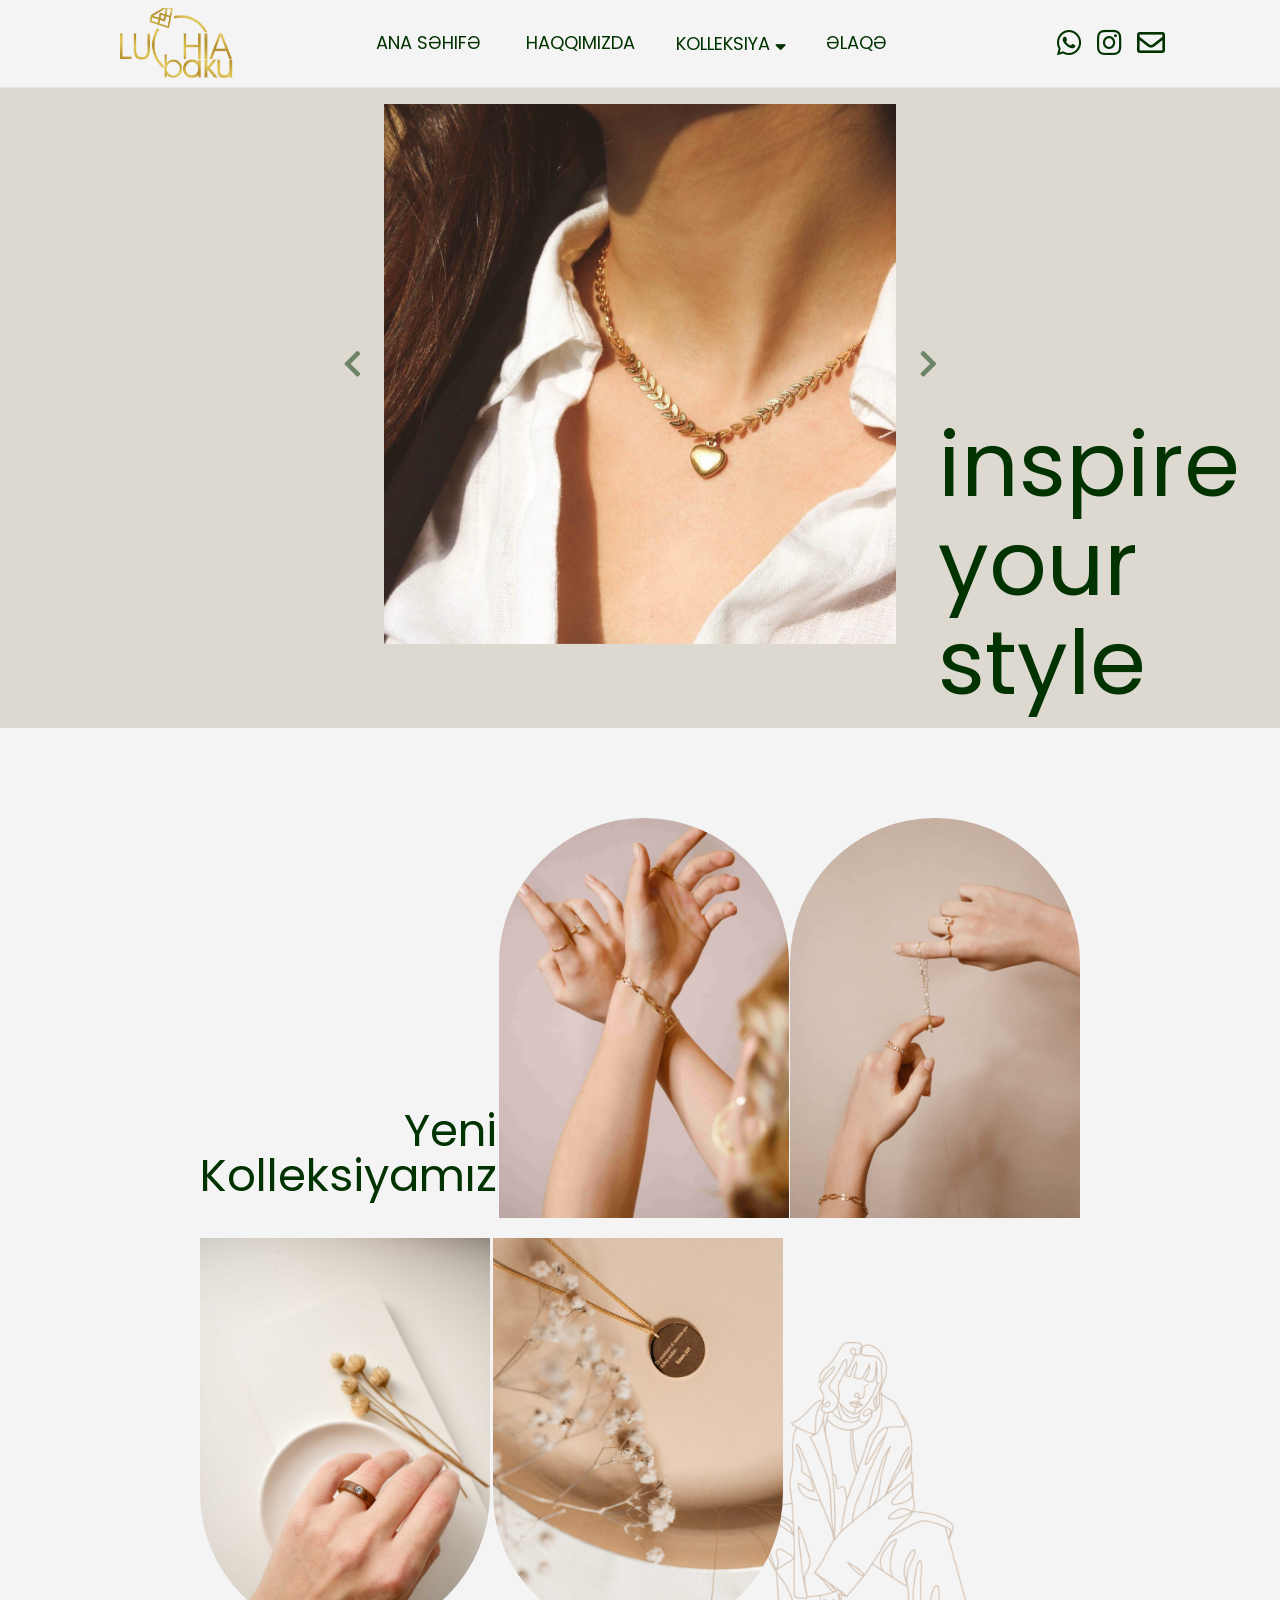
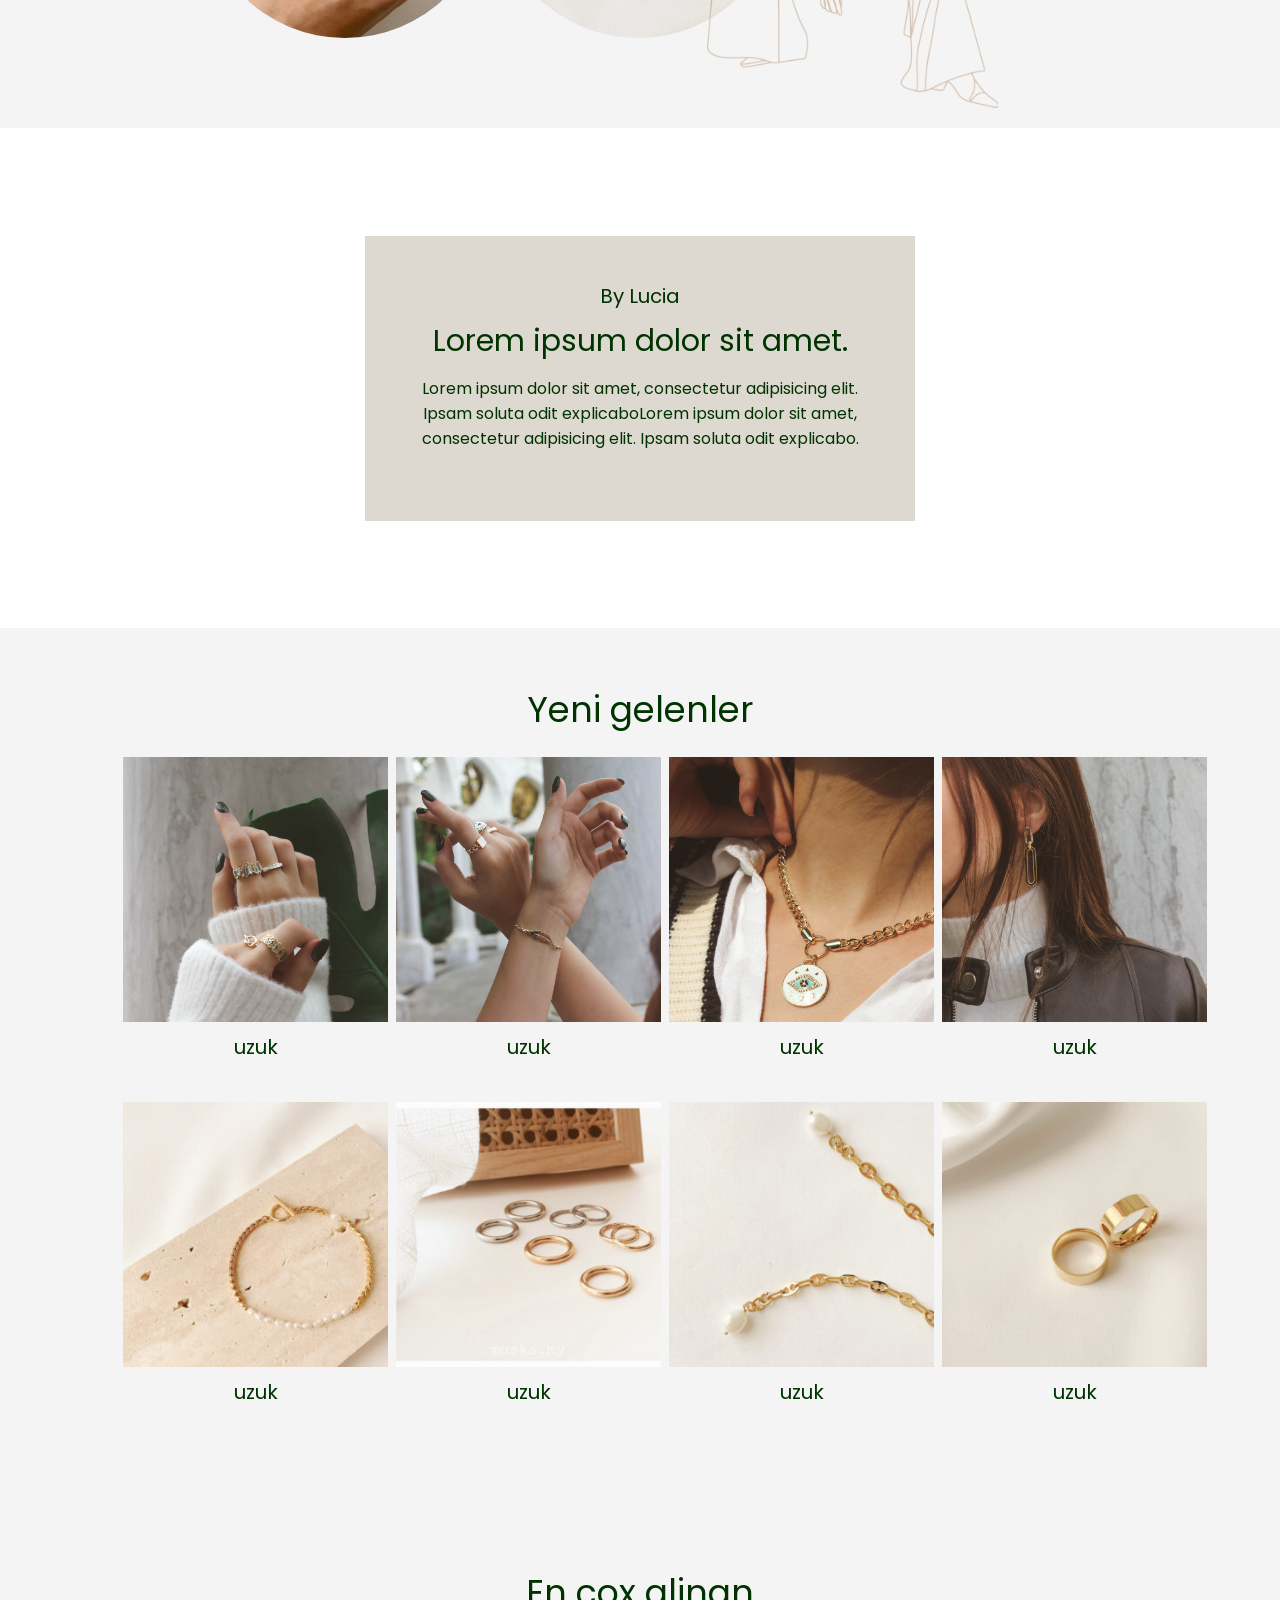
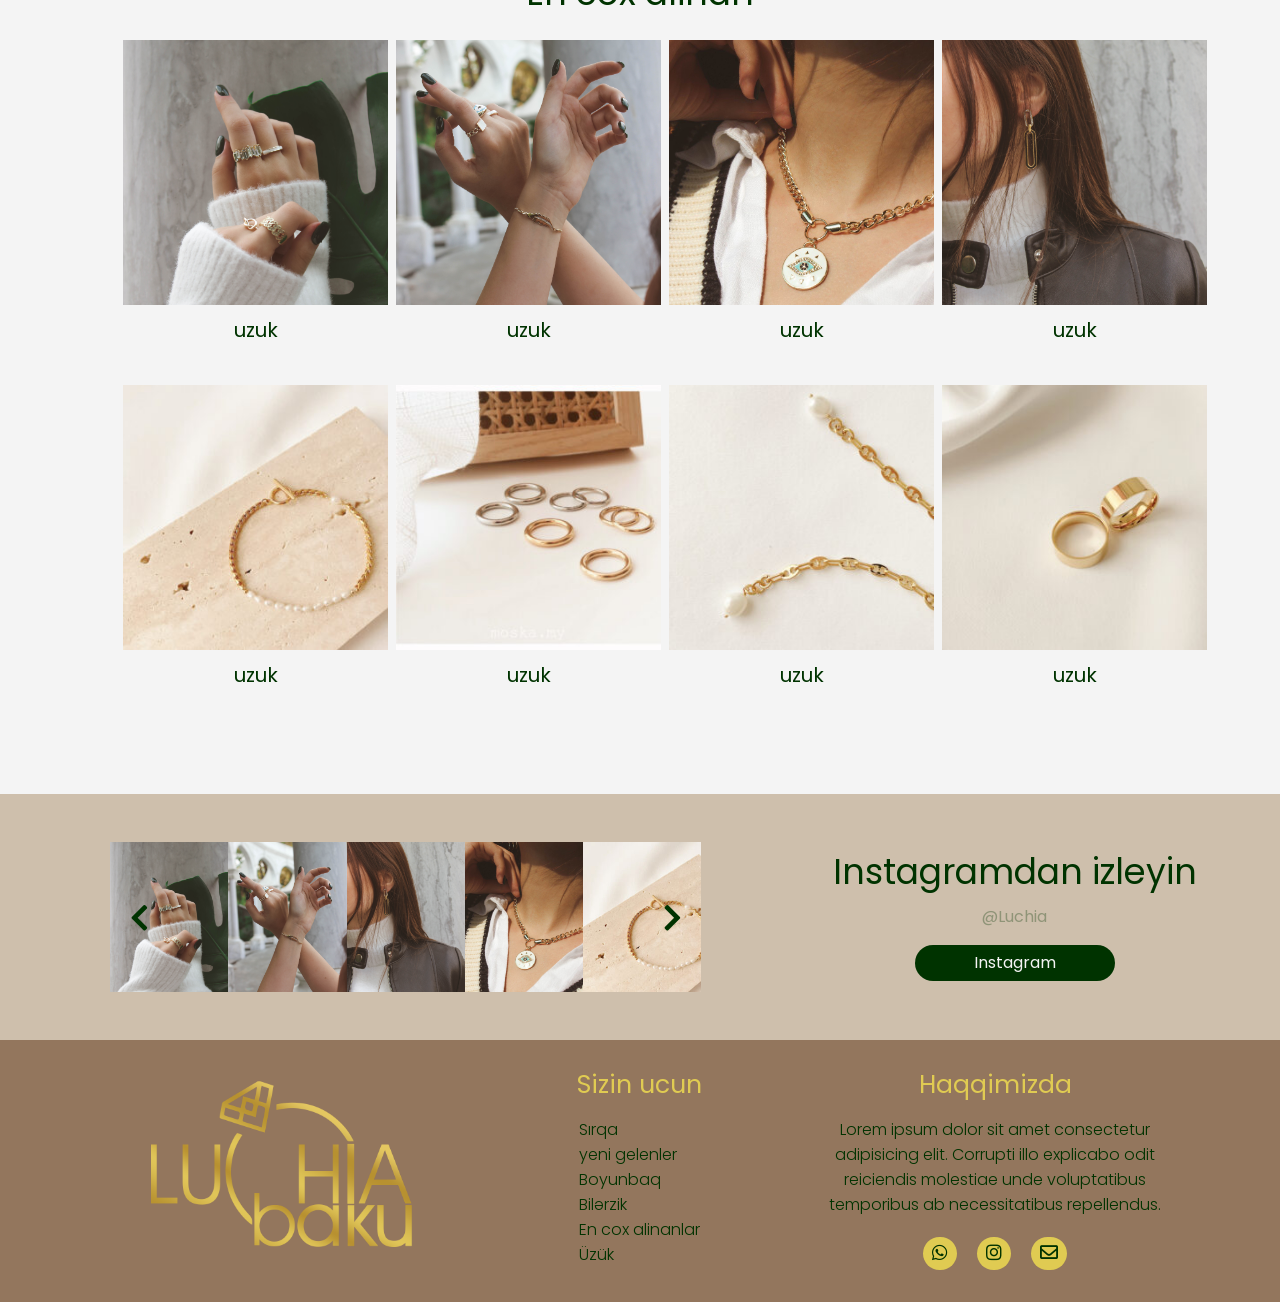
<file: index.html>
<!DOCTYPE html>
<html lang="en">

<head>
    <meta charset="UTF-8" />
    <meta http-equiv="X-UA-Compatible" content="IE=edge" />
    <meta name="viewport" content="width=device-width, initial-scale=1.0" />
    <link rel="icon" href="file:///home/me/Desktop/LuciaBujiteriClone/images/logo.png">
    <!---------------google fonts--------------------->
    <link rel="preconnect" href="https://fonts.googleapis.com" />
    <link rel="preconnect" href="https://fonts.gstatic.com" crossorigin />
    <link href="https://fonts.googleapis.com/css2?family=Poppins:ital,wght@0,100;0,200;0,300;0,500;1,100;1,200;1,300;1,500&display=swap" rel="stylesheet" />
    <!-----------font Awesome 5 cdn ------------------>
    <link rel="stylesheet" href="https://pro.fontawesome.com/releases/v5.10.0/css/all.css" integrity="sha384-AYmEC3Yw5cVb3ZcuHtOA93w35dYTsvhLPVnYs9eStHfGJvOvKxVfELGroGkvsg+p" crossorigin="anonymous" />
    <!-------------------Bootstrap---------------------->
    <link href="https://cdn.jsdelivr.net/npm/bootstrap@5.0.2/dist/css/bootstrap.min.css" rel="stylesheet" integrity="sha384-EVSTQN3/azprG1Anm3QDgpJLIm9Nao0Yz1ztcQTwFspd3yD65VohhpuuCOmLASjC" crossorigin="anonymous" />
    <!----------------------css----------------------->
    <link rel="stylesheet" href="./css/reset.css" />
    <link rel="stylesheet" href="./css/style.css" />

    <title>Lucia</title>
</head>

<body>
    <!------------------header----------------------->
    <header>
        <!----------navbar for desktop----->
        <section id="aa">
            <div id="navbar">
                <div class="navbar">
                    <div class="logo">
                        <img src="./images/logo.png" alt="" />
                    </div>
                    <nav class="nav">
                        <ul class="desktop-nav">
                            <li class="nav-list">
                                <a href="#">Ana Səhifə</a>
                            </li>
                            <li class="nav-list">
                                <a href="#bylucia">Haqqımızda</a>
                            </li>
                            <li class="dropdown-link nav-list test">
                                <a href="#shop">Kolleksiya <i class="fas fa-sort-down"></i></a>
                            </li>
                            <!-----dropdown----->
                            <ul class="dropdown">
                                <li>
                                    <a href="shop.html">Yeni gələnlər</a>
                                </li>
                                <li>
                                    <a href="shop.html">Cox satılanlar</a>
                                </li>
                                <li>
                                    <a href="shop.html">Boyunbaq</a>
                                </li>
                                <li>
                                    <a href="shop.html">Bilərzik</a>
                                </li>
                                <li>
                                    <a href="shop.html">Üzük</a>
                                </li>
                                <li>
                                    <a href="shop.html">Sırqa</a>
                                </li>
                            </ul>
                            <!-----dropdown end--->

                            <li class="nav-list">
                                <a href="#footer">Əlaqə</a>
                            </li>
                        </ul>
                    </nav>
                    <div class="social-icons">
                        <ul>
                            <li>
                                <a href="#"><i class="fab fa-whatsapp"></i></a>
                            </li>
                            <li>
                                <a href="#"><i class="fab fa-instagram"></i></a>
                            </li>
                            <li>
                                <a href="#"><i class="far fa-envelope"></i></a>
                            </li>
                        </ul>
                    </div>
                </div>
            </div>
        </section>
        <!----------navbar for mobile----->
        <section id="mini-navbar">
            <div class="mini-navbar">
                <div class="mini-logo">
                    <img src="./images/logo.png" alt="" />
                </div>
                <div class="menu">
                    <i class="fas fa-bars"></i>
                    <i class="fas fa-times none"></i>
                </div>
            </div>
            <nav class="mini-nav none">
                <ul>
                    <li>
                        <a href="#">Ana Səhifə</a>
                    </li>
                    <li>
                        <a href="#bylucia">Haqqımızda</a>
                    </li>
                    <li>
                        <a href="#shop">Kolleksiya</a>
                        <!-----dropdown----->
                        <ul class="dropdown">
                            <li>
                                <a href="shop.html">Yeni gələnlər</a>
                            </li>
                            <li>
                                <a href="shop.html">Ən çox satılanlar</a>
                            </li>
                            <li>
                                <a href="shop.html">Boyunbaq</a>
                            </li>
                            <li>
                                <a href="shop.html">Bilərzik</a>
                            </li>
                            <li>
                                <a href="shop.html">Üzük</a>
                            </li>
                            <li>
                                <a href="shop.html">Sırqa</a>
                            </li>
                        </ul>
                        <!-----dropdown end--->
                    </li>
                    <li>
                        <a href="#footer">Əlaqə</a>
                    </li>
                </ul>
            </nav>
        </section>

        <!-----------banner--------------->
        <div id="carouselExampleIndicators" class="carousel slide" data-bs-ride="carousel">
            <div class="carousel-inner">
                <div class="carousel-item active">
                    <img src="./images/banner1.jpg" class="d-block w-100" alt="..." />
                </div>
                <div class="carousel-item">
                    <img src="./images/banner2.jpg" class="d-block w-100" alt="..." />
                </div>
                <div class="carousel-item">
                    <img src="./images/banner3.jpg" class="d-block w-100" alt="..." />
                </div>
            </div>
            <div class="carousel-text">
                <h1>inspire your style</h1>
            </div>
            <button class="carousel-control-prev" type="button" data-bs-target="#carouselExampleIndicators" data-bs-slide="prev">
          <span aria-hidden="true" class="arrow-icon"
            ><i class="fas fa-chevron-left"></i
          ></span>
          <span class="visually-hidden">Previous</span>
        </button>
            <button class="carousel-control-next" type="button" data-bs-target="#carouselExampleIndicators" data-bs-slide="next">
          <span aria-hidden="true" class="arrow-icon"
            ><i class="fas fa-chevron-right"></i
          ></span>
          <span class="visually-hidden">Next</span>
        </button>
        </div>
    </header>

    <!------------------header end ------------------->
    <!------------------main----------------------->
    <main>
        <!----------Collection start-------------->
        <section id="collection">
            <div class="collection">
                <h2 class="mini-title">Yeni Kolleksiyamız</h2>
                <div class="our-collection js-end">
                    <div class="collection-title">
                        <h2>Yeni Kolleksiyamız</h2>
                    </div>

                    <div class="collection-image">
                        <img src="./images/collection1.jpg" alt="" class="up-radius" />
                    </div>
                    <div class="collection-image">
                        <img src="./images/collection2.jpg" alt="" class="up-radius" />
                    </div>
                </div>
                <div class="our-collection">
                    <div class="collection-image">
                        <img src="./images/collection3.jpg" alt="" class="down-radius" />
                    </div>
                    <div class="collection-image">
                        <img src="./images/collection4.jpg" alt="" class="down-radius" />
                    </div>
                    <div class="collection-host">
                        <img src="./images/hostgirl.png" alt="" />
                    </div>
                </div>
            </div>
        </section>
        <!----------Collection end------------->

        <section id="bylucia">
            <div class="bylucia">
                <div class="lucia">
                    <h3>By Lucia</h3>
                    <h2>Lorem ipsum dolor sit amet.</h2>
                    <p>
                        Lorem ipsum dolor sit amet, consectetur adipisicing elit. Ipsam soluta odit explicaboLorem ipsum dolor sit amet, consectetur adipisicing elit. Ipsam soluta odit explicabo.
                    </p>
                </div>
            </div>
        </section>

        <!------------Shop start------------------->
        <section id="shop">
            <div class="shop">
                <div class="shop-title">
                    <h1>Yeni gelenler</h1>
                </div>

                <div class="shop-cards">
                    <div class="card-item">
                        <div class="card-img">
                            <img src="./images/newarr1.jpg" alt="" />
                        </div>
                        <div class="card-footer">
                            <h3>uzuk</h3>
                        </div>
                    </div>
                    <div class="card-item">
                        <div class="card-img">
                            <img src="./images/newarr2.jpg" alt="" />
                        </div>
                        <div class="card-footer">
                            <h3>uzuk</h3>
                        </div>
                    </div>
                    <div class="card-item">
                        <div class="card-img">
                            <img src="./images/newarr4.jpg" alt="" />
                        </div>
                        <div class="card-footer">
                            <h3>uzuk</h3>
                        </div>
                    </div>
                    <div class="card-item">
                        <div class="card-img">
                            <img src="./images/newarr3.jpg" alt="" />
                        </div>
                        <div class="card-footer">
                            <h3>uzuk</h3>
                        </div>
                    </div>
                </div>
                <div class="shop-cards">
                    <div class="card-item">
                        <div class="card-img">
                            <img src="./images/newarr5.jpg" alt="" />
                        </div>
                        <div class="card-footer">
                            <h3>uzuk</h3>
                        </div>
                    </div>
                    <div class="card-item">
                        <div class="card-img">
                            <img src="./images/newarr6.jpg" alt="" />
                        </div>
                        <div class="card-footer">
                            <h3>uzuk</h3>
                        </div>
                    </div>
                    <div class="card-item">
                        <div class="card-img">
                            <img src="./images/newarr7.jpg" alt="" />
                        </div>
                        <div class="card-footer">
                            <h3>uzuk</h3>
                        </div>
                    </div>
                    <div class="card-item">
                        <div class="card-img">
                            <img src="./images/newarr8.jpg" alt="" />
                        </div>
                        <div class="card-footer">
                            <h3>uzuk</h3>
                        </div>
                    </div>
                </div>
            </div>
        </section>
        <section id="shop">
            <div class="shop">
                <div class="shop-title">
                    <h1>En cox alinan</h1>
                </div>

                <div class="shop-cards">
                    <div class="card-item">
                        <div class="card-img">
                            <img src="./images/newarr1.jpg" alt="" />
                        </div>
                        <div class="card-footer">
                            <h3>uzuk</h3>
                        </div>
                    </div>
                    <div class="card-item">
                        <div class="card-img">
                            <img src="./images/newarr2.jpg" alt="" />
                        </div>
                        <div class="card-footer">
                            <h3>uzuk</h3>
                        </div>
                    </div>
                    <div class="card-item">
                        <div class="card-img">
                            <img src="./images/newarr4.jpg" alt="" />
                        </div>
                        <div class="card-footer">
                            <h3>uzuk</h3>
                        </div>
                    </div>
                    <div class="card-item">
                        <div class="card-img">
                            <img src="./images/newarr3.jpg" alt="" />
                        </div>
                        <div class="card-footer">
                            <h3>uzuk</h3>
                        </div>
                    </div>
                </div>
                <div class="shop-cards">
                    <div class="card-item">
                        <div class="card-img">
                            <img src="./images/newarr5.jpg" alt="" />
                        </div>
                        <div class="card-footer">
                            <h3>uzuk</h3>
                        </div>
                    </div>
                    <div class="card-item">
                        <div class="card-img">
                            <img src="./images/newarr6.jpg" alt="" />
                        </div>
                        <div class="card-footer">
                            <h3>uzuk</h3>
                        </div>
                    </div>
                    <div class="card-item">
                        <div class="card-img">
                            <img src="./images/newarr7.jpg" alt="" />
                        </div>
                        <div class="card-footer">
                            <h3>uzuk</h3>
                        </div>
                    </div>
                    <div class="card-item">
                        <div class="card-img">
                            <img src="./images/newarr8.jpg" alt="" />
                        </div>
                        <div class="card-footer">
                            <h3>uzuk</h3>
                        </div>
                    </div>
                </div>
            </div>
        </section>
        <!------------Shop end------------------->
        <!------------Follow instagram start--------->
        <section id="follow">
            <div class="follow col-12">
                <div class="col-lg-7 col-sm-12">
                    <div id="exampleSlider">
                        <div class="MS-content">
                            <div class="item">
                                <img src="./images/newarr1.jpg" alt="" />
                            </div>
                            <div class="item">
                                <img src="./images/newarr2.jpg" alt="" />
                            </div>
                            <div class="item">
                                <img src="./images/newarr3.jpg" alt="" />
                            </div>
                            <div class="item">
                                <img src="./images/newarr4.jpg" alt="" />
                            </div>
                            <div class="item">
                                <img src="./images/newarr5.jpg" alt="" />
                            </div>
                            <div class="item">
                                <img src="./images/newarr6.jpg" alt="" />
                            </div>
                            <div class="item">
                                <img src="./images/newarr7.jpg" alt="" />
                            </div>
                            <div class="item">
                                <img src="./images/newarr8.jpg" alt="" />
                            </div>
                            <div class="item">
                                <img src="./images/newarr2.jpg" alt="" />
                            </div>
                            <div class="item">
                                <img src="./images/newarr5.jpg" alt="" />
                            </div>
                        </div>
                        <div class="MS-controls">
                            <button class="MS-left">
                  <i class="fa fa-chevron-left" aria-hidden="true"></i>
                </button>
                            <button class="MS-right">
                  <i class="fa fa-chevron-right" aria-hidden="true"></i>
                </button>
                        </div>
                    </div>
                </div>
                <div class="col-lg-4 follow-insta col-sm-12">
                    <h1 class="follow-title">Instagramdan izleyin</h1>
                    <h3 class="luchianame">@Luchia</h3>
                    <div class="btn-instagram">
                        <a href="#">Instagram</a>
                    </div>
                </div>
            </div>
        </section>
        <!------------Follow instagram end----------->
    </main>
    <!------------------main end------------------->
    <!------------------footer----------------------->
    <footer>
        <section id="footer">
            <div class="footer">
                <div class="footer-col">
                    <div class="footer-logo">
                        <img src="./images/logo.png" alt="" />
                    </div>
                </div>
                <div class="footer-col">
                    <h2>Sizin ucun</h2>
                    <ul>
                        <li>
                            <a href="#">Sırqa</a>
                        </li>
                        <li>
                            <a href="#">yeni gelenler</a>
                        </li>
                        <li>
                            <a href="#">Boyunbaq</a>
                        </li>
                        <li>
                            <a href="#">Bilərzik</a>
                        </li>
                        <li>
                            <a href="#">En cox alinanlar</a>
                        </li>
                        <li>
                            <a href="#">Üzük</a>
                        </li>
                    </ul>
                </div>
                <div class="footer-col">
                    <h2>Haqqimizda</h2>
                    <p>
                        Lorem ipsum dolor sit amet consectetur adipisicing elit. Corrupti illo explicabo odit reiciendis molestiae unde voluptatibus temporibus ab necessitatibus repellendus.
                    </p>
                    <ul class="footer-social">
                        <li>
                            <a href="#"><i class="fab fa-whatsapp"></i></a>
                        </li>
                        <li>
                            <a href="#"><i class="fab fa-instagram"></i></a>
                        </li>
                        <li>
                            <a href="#"><i class="far fa-envelope"></i></a>
                        </li>
                    </ul>
                </div>
            </div>

            <div class="copyright"></div>
        </section>
    </footer>
    <!------------------footer end------------------->
    <!------------------Bootstrap-------------------->
    <script src="https://cdn.jsdelivr.net/npm/bootstrap@5.0.2/dist/js/bootstrap.bundle.min.js" integrity="sha384-MrcW6ZMFYlzcLA8Nl+NtUVF0sA7MsXsP1UyJoMp4YLEuNSfAP+JcXn/tWtIaxVXM" crossorigin="anonymous"></script>
    <script src="https://cdn.jsdelivr.net/npm/@popperjs/core@2.9.2/dist/umd/popper.min.js" integrity="sha384-IQsoLXl5PILFhosVNubq5LC7Qb9DXgDA9i+tQ8Zj3iwWAwPtgFTxbJ8NT4GN1R8p" crossorigin="anonymous"></script>
    <script src="https://cdn.jsdelivr.net/npm/bootstrap@5.0.2/dist/js/bootstrap.min.js" integrity="sha384-cVKIPhGWiC2Al4u+LWgxfKTRIcfu0JTxR+EQDz/bgldoEyl4H0zUF0QKbrJ0EcQF" crossorigin="anonymous"></script>
    <!-- Include jQuery -->
    <script src="./js/jquery-2.2.4.min.js"></script>

    <!-- Include Multislider -->
    <script src="./js/multislider.js"></script>
    <script src="./js/multislider.min.js"></script>

    <!-- Initialize element with Multislider -->
    <script>
        $('#exampleSlider').multislider({
            interval: 4000,
            slideAll: true,
            duration: 1500,
        })
    </script>
    <script src="./js/app.js"></script>
</body>

</html>
</file>
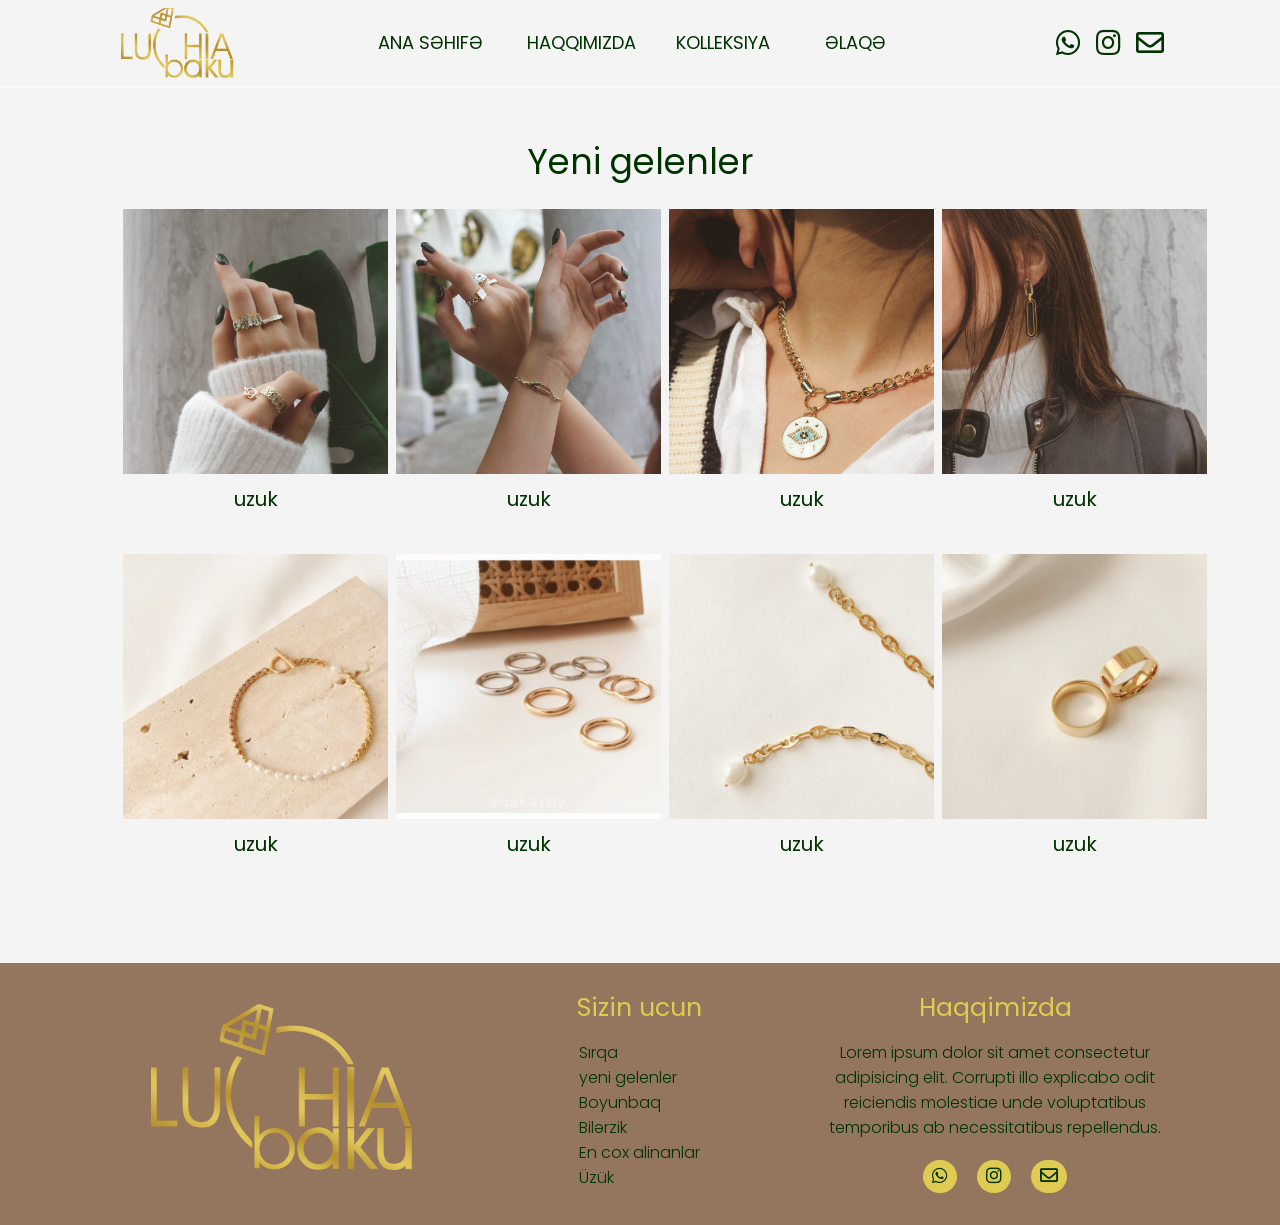
<file: shop.html>
<!DOCTYPE html>
<html lang="en">

<head>
    <meta charset="UTF-8" />
    <meta http-equiv="X-UA-Compatible" content="IE=edge" />
    <meta name="viewport" content="width=device-width, initial-scale=1.0" />
    <!---------------google fonts--------------------->
    <link rel="preconnect" href="https://fonts.googleapis.com" />
    <link rel="preconnect" href="https://fonts.gstatic.com" crossorigin />
    <link href="https://fonts.googleapis.com/css2?family=Poppins:ital,wght@0,100;0,200;0,300;0,500;1,100;1,200;1,300;1,500&display=swap" rel="stylesheet" />
    <!-----------font Awesome 5 cdn ------------------>
    <link rel="stylesheet" href="https://pro.fontawesome.com/releases/v5.10.0/css/all.css" integrity="sha384-AYmEC3Yw5cVb3ZcuHtOA93w35dYTsvhLPVnYs9eStHfGJvOvKxVfELGroGkvsg+p" crossorigin="anonymous" />
    <!-------------------Bootstrap---------------------->
    <link href="https://cdn.jsdelivr.net/npm/bootstrap@5.0.2/dist/css/bootstrap.min.css" rel="stylesheet" integrity="sha384-EVSTQN3/azprG1Anm3QDgpJLIm9Nao0Yz1ztcQTwFspd3yD65VohhpuuCOmLASjC" crossorigin="anonymous" />
    <!----------------------css----------------------->
    <link rel="stylesheet" href="./css/reset.css" />
    <link rel="stylesheet" href="./css/style.css" />

    <title>Lucia</title>
</head>

<body>
    <!------------------header----------------------->
    <header>
        <!----------navbar for desktop----->
        <section id="aa">
            <div id="navbar">
                <div class="navbar">
                    <div class="logo">
                        <img src="./images/logo.png" alt="" />
                    </div>
                    <nav class="nav">
                        <ul class="desktop-nav">
                            <li class="nav-list">
                                <a href="#">Ana Səhifə</a>
                            </li>
                            <li class="nav-list">
                                <a href="#">Haqqımızda</a>
                            </li>
                            <li class="dropdown-link nav-list">
                                <a href="#">Kolleksiya </a>
                                <!-----dropdown----->

                                <!-----dropdown end--->
                            </li>
                            <ul class="dropdown">
                                <li>
                                    <a href="#">Yeni gələnlər</a>
                                </li>
                                <li>
                                    <a href="#">Cox satılanlar</a>
                                </li>
                                <li>
                                    <a href="#">Boyunbaq</a>
                                </li>
                                <li>
                                    <a href="#">Bilərzik</a>
                                </li>
                                <li>
                                    <a href="#">Üzük</a>
                                </li>
                                <li>
                                    <a href="#">Sırqa</a>
                                </li>
                            </ul>

                            <li class="nav-list">
                                <a href="#">Əlaqə</a>
                            </li>
                        </ul>
                    </nav>
                    <div class="social-icons">
                        <ul>
                            <li>
                                <a href="#"><i class="fab fa-whatsapp"></i></a>
                            </li>
                            <li>
                                <a href="#"><i class="fab fa-instagram"></i></a>
                            </li>
                            <li>
                                <a href="#"><i class="far fa-envelope"></i></a>
                            </li>
                        </ul>
                    </div>
                </div>
            </div>
        </section>
        <!----------navbar for mobile----->
        <section id="mini-navbar">
            <div class="mini-navbar">
                <div class="mini-logo">
                    <img src="./images/logo.png" alt="" />
                </div>
                <div class="menu">
                    <i class="fas fa-bars"></i>
                    <i class="fas fa-times none"></i>
                </div>
            </div>
            <nav class="mini-nav none">
                <ul>
                    <li>
                        <a href="#">Ana Səhifə</a>
                    </li>
                    <li>
                        <a href="#">Haqqımızda</a>
                    </li>
                    <li>
                        <a href="#">Kolleksiya</a>
                        <!-----dropdown----->
                        <ul class="dropdown">
                            <li>
                                <a href="#">Yeni gələnlər</a>
                            </li>
                            <li>
                                <a href="#">Ən çox satılanlar</a>
                            </li>
                            <li>
                                <a href="#">Boyunbaq</a>
                            </li>
                            <li>
                                <a href="#">Bilərzik</a>
                            </li>
                            <li>
                                <a href="#">Üzük</a>
                            </li>
                            <li>
                                <a href="#">Sırqa</a>
                            </li>
                        </ul>
                        <!-----dropdown end--->
                    </li>
                    <li>
                        <a href="#">Əlaqə</a>
                    </li>
                </ul>
            </nav>
        </section>
    </header>

    <!------------------header end ------------------->
    <!------------------main----------------------->
    <main>
        <!------------Shop start------------------->
        <section id="shop">
            <div class="shop" style="margin-top: 80px">
                <div class="shop-title">
                    <h1>Yeni gelenler</h1>
                </div>

                <div class="shop-cards">
                    <div class="card-item">
                        <div class="card-img">
                            <img src="./images/newarr1.jpg" alt="" />
                        </div>
                        <div class="card-footer">
                            <h3>uzuk</h3>
                        </div>
                    </div>
                    <div class="card-item">
                        <div class="card-img">
                            <img src="./images/newarr2.jpg" alt="" />
                        </div>
                        <div class="card-footer">
                            <h3>uzuk</h3>
                        </div>
                    </div>
                    <div class="card-item">
                        <div class="card-img">
                            <img src="./images/newarr4.jpg" alt="" />
                        </div>
                        <div class="card-footer">
                            <h3>uzuk</h3>
                        </div>
                    </div>
                    <div class="card-item">
                        <div class="card-img">
                            <img src="./images/newarr3.jpg" alt="" />
                        </div>
                        <div class="card-footer">
                            <h3>uzuk</h3>
                        </div>
                    </div>
                </div>
                <div class="shop-cards">
                    <div class="card-item">
                        <div class="card-img">
                            <img src="./images/newarr5.jpg" alt="" />
                        </div>
                        <div class="card-footer">
                            <h3>uzuk</h3>
                        </div>
                    </div>
                    <div class="card-item">
                        <div class="card-img">
                            <img src="./images/newarr6.jpg" alt="" />
                        </div>
                        <div class="card-footer">
                            <h3>uzuk</h3>
                        </div>
                    </div>
                    <div class="card-item">
                        <div class="card-img">
                            <img src="./images/newarr7.jpg" alt="" />
                        </div>
                        <div class="card-footer">
                            <h3>uzuk</h3>
                        </div>
                    </div>
                    <div class="card-item">
                        <div class="card-img">
                            <img src="./images/newarr8.jpg" alt="" />
                        </div>
                        <div class="card-footer">
                            <h3>uzuk</h3>
                        </div>
                    </div>
                </div>
            </div>
        </section>

        <!------------Shop end------------------->
    </main>
    <!------------------main end------------------->
    <!------------------footer----------------------->
    <footer>
        <section id="footer">
            <div class="footer">
                <div class="footer-col">
                    <div class="footer-logo">
                        <img src="./images/logo.png" alt="" />
                    </div>
                </div>
                <div class="footer-col">
                    <h2>Sizin ucun</h2>
                    <ul>
                        <li>
                            <a href="#">Sırqa</a>
                        </li>
                        <li>
                            <a href="#">yeni gelenler</a>
                        </li>
                        <li>
                            <a href="#">Boyunbaq</a>
                        </li>
                        <li>
                            <a href="#">Bilərzik</a>
                        </li>
                        <li>
                            <a href="#">En cox alinanlar</a>
                        </li>
                        <li>
                            <a href="#">Üzük</a>
                        </li>
                    </ul>
                </div>
                <div class="footer-col">
                    <h2>Haqqimizda</h2>
                    <p>
                        Lorem ipsum dolor sit amet consectetur adipisicing elit. Corrupti illo explicabo odit reiciendis molestiae unde voluptatibus temporibus ab necessitatibus repellendus.
                    </p>
                    <ul class="footer-social">
                        <li>
                            <a href="#"><i class="fab fa-whatsapp"></i></a>
                        </li>
                        <li>
                            <a href="#"><i class="fab fa-instagram"></i></a>
                        </li>
                        <li>
                            <a href="#"><i class="far fa-envelope"></i></a>
                        </li>
                    </ul>
                </div>
            </div>

            <div class="copyright"></div>
        </section>
    </footer>
    <!------------------footer end------------------->
    <!------------------Bootstrap-------------------->
    <script src="https://cdn.jsdelivr.net/npm/bootstrap@5.0.2/dist/js/bootstrap.bundle.min.js" integrity="sha384-MrcW6ZMFYlzcLA8Nl+NtUVF0sA7MsXsP1UyJoMp4YLEuNSfAP+JcXn/tWtIaxVXM" crossorigin="anonymous"></script>
    <script src="https://cdn.jsdelivr.net/npm/@popperjs/core@2.9.2/dist/umd/popper.min.js" integrity="sha384-IQsoLXl5PILFhosVNubq5LC7Qb9DXgDA9i+tQ8Zj3iwWAwPtgFTxbJ8NT4GN1R8p" crossorigin="anonymous"></script>
    <script src="https://cdn.jsdelivr.net/npm/bootstrap@5.0.2/dist/js/bootstrap.min.js" integrity="sha384-cVKIPhGWiC2Al4u+LWgxfKTRIcfu0JTxR+EQDz/bgldoEyl4H0zUF0QKbrJ0EcQF" crossorigin="anonymous"></script>
    <!-- Include jQuery -->
    <script src="./js/jquery-2.2.4.min.js"></script>

    <!-- Include Multislider -->
    <script src="./js/multislider.js"></script>
    <script src="./js/multislider.min.js"></script>

    <!-- Initialize element with Multislider -->
    <script>
        $('#exampleSlider').multislider({
            interval: 4000,
            slideAll: true,
            duration: 1500,
        })
    </script>
    <script src="./js/app.js"></script>
</body>

</html>
</file>
<file: css/style.css>
:root {
    --green: #003300;
    --gold: rgb(224, 203, 82);
    --light-bg: #f4f4f4;
    --banner-bg: #ddd8d0;
}


/* navbar for desktop */

#navbar {
    width: 100%;
    background: var(--light-bg);
    box-shadow: 0px 1px 2px 0px white;
    z-index: 10;
    position: fixed;
}

.navbar {
    padding: 0.5rem 2.5rem;
    display: flex;
    flex-direction: row;
    justify-content: space-around;
    align-items: center;
}

.logo {
    width: 155px;
    height: 70px;
}

.desktop-nav {
    display: grid;
    grid-template-columns: repeat(4, 1fr);
    gap: 2.5rem;
}

.desktop-nav li a {
    color: var(--green);
    font-size: 18px;
    text-transform: uppercase;
}

.nav-list {
    transition: all 0.3s ease-in-out;
}

.nav-list:hover {
    transform: scale(1.2);
    transition: all 0.3s ease-in-out;
}

.dropdown {
    width: 130px;
    position: absolute;
    top: 78%;
    right: 38%;
    background: var(--light-bg);
    box-shadow: 0px 4px 11px -3px;
    display: none;
}

.test {
    display: inline-block;
}

.dropdown li {
    padding: 0.5rem;
}

.dropdown li:hover {
    background: var(--gold);
    transition: all 0.3s ease-in-out;
    cursor: pointer;
}

.dropdown li a {
    font-size: 12px;
}

.dropdown li:hover a {
    color: var(--light-bg);
    transition: all 0.4s ease-in-out;
}

.test:hover .dropdown {
    /* opacity: 1; */
    display: block;
    transition: all 0.3s ease-in-out;
}

.active {
    display: block;
}


/* .dropdown {
    display: none !important;
} */

.social-icons ul {
    display: flex;
    flex-direction: row;
}

.social-icons ul li {
    margin-right: 15px;
}

.social-icons ul li {
    transition: all 0.3s ease-in-out;
}

.social-icons ul li:hover {
    transform: scale(1.2);
    transition: all 0.3s ease-in-out;
}

.social-icons ul li a i {
    font-size: 28px;
    color: var(--green);
}

@media (max-width: 768px) {
    #navbar {
        display: none;
    }
}


/* navbar mini */

@media (min-width: 768px) {
    #mini-navbar {
        display: none;
    }
}

.mini-nav {
    width: 100%;
    line-height: 40px;
}

.mini-nav li {
    text-align: center;
}

.mini-nav li a {
    color: var(--gold);
}

.mini-nav li a:hover {
    color: var(--green);
}

#mini-navbar {
    width: 100%;
    background: var(--light-bg);
    box-shadow: 0px -13px 13px 5px;
}

.mini-navbar {
    display: flex;
    justify-content: space-between;
    align-items: center;
    padding: 0.5rem 2rem;
}

.mini-logo {
    width: 70px;
    height: 50px;
}

.menu i {
    font-size: 30px;
    color: var(--gold);
}


/* .none {
    display: none;
} */


/* banner */

.carouselExampleIndicators {
    z-index: 0;
}

.carousel-inner {
    position: relative;
    margin-top: 80px !important;
    width: 40%;
    margin: auto;
    height: 600px;
    overflow: hidden;
    z-index: 100;
}

.carousel-control-prev {
    position: absolute;
    left: 20%;
}

.carousel-control-next {
    position: absolute;
    right: 20%;
}

.arrow-icon i {
    font-size: 30px;
    color: var(--green);
}

#carouselExampleIndicators {
    padding: 1.5rem 0;
    z-index: 0;
    background: var(--banner-bg);
}

.carousel-text {
    line-height: 99px;
    right: 15%;
    bottom: 2%;
    width: 150px;
    position: absolute;
}

.carousel-text h1 {
    font-size: 90px;
    color: var(--green);
    z-index: 200;
}


/* Collection */

#collection {
    background: var(--light-bg);
    width: 100%;
    padding: 5rem 2.5rem;
}

.collection {
    width: 75%;
    margin: auto;
    display: flex;
    flex-direction: column;
}

.our-collection {
    display: grid;
    grid-template-columns: repeat(3, 1fr);
    padding: 10px;
}

.collection-image {
    width: 290px;
    height: 400px;
}

.js-end {
    justify-items: end;
}

.up-radius {
    border-radius: 200px 200px 0 0;
}

.down-radius {
    border-radius: 0 0 200px 200px;
}

.collection-host {
    right: 22%;
    bottom: 2%;
    height: 366px;
    opacity: 0.4;
    position: absolute;
    width: 291px;
}

.collection-title {
    display: flex;
    align-items: flex-end;
}

.collection-title h2 {
    font-size: 45px;
    color: var(--green);
    text-align: end;
}


/* byLucia */

#bylucia {
    width: 100%;
}

.bylucia {
    width: 100%;
    height: 500px;
    background: url('../images/fixbg.jpg');
    background-repeat: no-repeat;
    background-attachment: fixed;
    background-size: cover;
    background-position: center center;
    display: flex;
    align-items: center;
    justify-content: center;
}

.lucia {
    background: var(--banner-bg);
    padding: 50px;
    width: 550px;
}

.lucia h3,
h2,
p {
    color: var(--green);
    text-align: center;
    margin-bottom: 20px;
}

.lucia h3 {
    font-size: 20px;
}

.lucia h2 {
    font-size: 30px;
}

.lucia p {
    line-height: 25px;
}


/* shop */

#shop {
    background: var(--light-bg);
    width: 100%;
    padding: 4rem 2rem;
}

.shop {
    width: 85%;
    margin: auto;
}

.shop-title h1 {
    text-align: center;
    margin-bottom: 20px;
    font-size: 35px;
    color: var(--green);
}

.shop-cards {
    display: grid;
    grid-template-columns: repeat(4, 1fr);
    place-items: center;
    margin: 30px 0;
    gap: 0 0.5rem;
}

.shop-cards .card-img {
    width: 265px;
    height: 265px;
}

.card-footer {
    background: transparent;
    margin: 15px 0;
}

.card-footer h3 {
    text-align: center;
    color: var(--green);
    font-size: 20px;
}


/* follow instagram */

#follow {
    background: #cebfac;
    width: 100%;
    padding: 3rem;
}

.follow {
    display: flex;
    flex-direction: row;
    width: 95%;
    margin: auto;
    align-items: center;
    justify-content: space-between;
}


/* slider instagram */

#exampleSlider {
    position: relative;
    height: 150px;
}

@media (max-width: 767px) {
    #exampleSlider {
        border-color: transparent;
    }
}

#exampleSlider .MS-content {
    margin: 0 5%;
    overflow: hidden;
    white-space: nowrap;
    height: 100%;
}

@media (max-width: 767px) {
    #exampleSlider .MS-content {
        margin: 0;
    }
}

#exampleSlider .MS-content .item {
    display: inline-block;
    height: 100%;
    overflow: hidden;
    position: relative;
    vertical-align: top;
    border-right: none;
    width: 20%;
}

@media (max-width: 1200px) {
    #exampleSlider .MS-content .item {
        width: 25%;
    }
}

@media (max-width: 992px) {
    #exampleSlider .MS-content .item {
        width: 33.3333%;
    }
}

@media (max-width: 767px) {
    #exampleSlider .MS-content .item {
        width: 50%;
    }
}

#exampleSlider .MS-content .item p {
    font-size: 30px;
    text-align: center;
    line-height: 1;
    vertical-align: middle;
    margin: 0;
    padding: 10px 0;
}

#exampleSlider .MS-controls button {
    position: absolute;
    border: none;
    background: transparent;
    font-size: 30px;
    outline: 0;
    top: 40%;
    color: var(--green);
}

@media (max-width: 767px) {
    #exampleSlider .MS-controls button {
        display: none;
    }
}

#exampleSlider .MS-controls button:hover {
    cursor: pointer;
}

#exampleSlider .MS-controls .MS-left {
    left: 7%;
}

@media (max-width: 992px) {
    #exampleSlider .MS-controls .MS-left {
        left: -2px;
    }
}

#exampleSlider .MS-controls .MS-right {
    right: 7%;
}

@media (max-width: 992px) {
    #exampleSlider .MS-controls .MS-right {
        right: -2px;
    }
}

.follow-insta {
    text-align: center;
}

.follow-insta h1 {
    font-size: 35px;
    color: var(--green);
    margin-bottom: 20px;
}

.follow-insta h3 {
    opacity: 0.3;
    color: var(--green);
    margin-bottom: 20px;
}

.btn-instagram {
    background: var(--green);
    border-radius: 50px;
    padding: 10px 20px;
    width: 200px;
    margin: auto;
    cursor: pointer;
}

.btn-instagram a {
    color: var(--light-bg);
}

.btn-instagram:hover {
    opacity: 0.8;
    transition: all 0.3s ease-in-out;
}


/* footer */

#footer {
    padding: 2rem 3rem;
    background: #93765d;
    width: 100%;
}

.footer {
    width: 90%;
    margin: auto;
    display: grid;
    grid-template-columns: repeat(3, 1fr);
}

.footer-col {
    display: flex;
    flex-direction: column;
    align-items: center;
}

.footer h2 {
    font-size: 25px;
    color: var(--gold);
}

.footer p {
    line-height: 25px;
    font-weight: 300;
}

.footer ul li a {
    color: var(--green);
    font-weight: 300;
    line-height: 25px;
}

.footer li:hover a {
    color: var(--gold);
    transition: all 0.3s ease-in-out;
}

.footer-social {
    display: flex;
    place-content: center;
}

.footer-social li {
    padding: 4px 9px;
    border-radius: 50px;
    background: var(--gold);
    margin: 0 10px;
    cursor: pointer;
}

.footer-social li a i {
    font-size: 18px;
}

.footer-social li:hover {
    background: var(--green);
    opacity: 0.6;
    transition: all 0.3s ease-in-out;
}

.mini-title {
    display: none;
}

.carousel-item {
    height: 540px;
}


/* Breakpoints */

@media screen and (max-width: 712px) {
    .carousel-text {
        line-height: 16px;
        width: 100%;
        text-align: center;
        position: static;
    }
    .arrow-icon i {
        font-size: 20px;
    }
    .carousel-text h1 {
        font-size: 30px;
    }
    .carousel-inner {
        height: 220px;
        margin-top: 20px !important;
    }
    .carousel-item {
        height: 75%;
    }
    .carousel-control-prev {
        left: 15%;
    }
    .carousel-control-next {
        right: 15%;
    }
    #collection {
        padding: 2rem 1rem;
    }
    .collection {
        width: 100%;
    }
    .our-collection {
        grid-template-columns: repeat(2, 1fr);
    }
    .collection-image {
        width: 130px;
        height: 200px;
    }
    .collection-title,
    .collection-host {
        display: none;
    }
    .mini-title {
        display: block;
        font-size: 30px;
    }
    .lucia {
        padding: 25px;
    }
    .shop {
        width: 100%;
    }
    .shop-cards {
        grid-template-columns: repeat(2, 1fr);
    }
    #follow {
        padding: 1rem;
    }
    .follow {
        width: 100%;
        flex-direction: column;
    }
    .luchianame {
        text-align: center;
        margin: 20px 0;
    }
    .follow-title {
        font-size: 20px;
        margin-top: 20px;
        text-align: center;
    }
    .btn-instagram {
        text-align: center;
    }
    #footer {
        padding: 2rem 1rem;
    }
    .footer {
        width: 100%;
        grid-template-columns: repeat(1, 1fr);
    }
    .footer-col {
        align-items: flex-start;
    }
    .footer-col p {
        text-align: left;
    }
}

@media screen and (max-width: 570px) {
    .shop-cards {
        grid-template-columns: repeat(1, 1fr);
    }
}

@media only screen and (min-width: 712px) and (max-width: 1024px) {
    .collection {
        width: 100%;
    }
    .carousel-text {
        line-height: 65px;
    }
}
</file>
